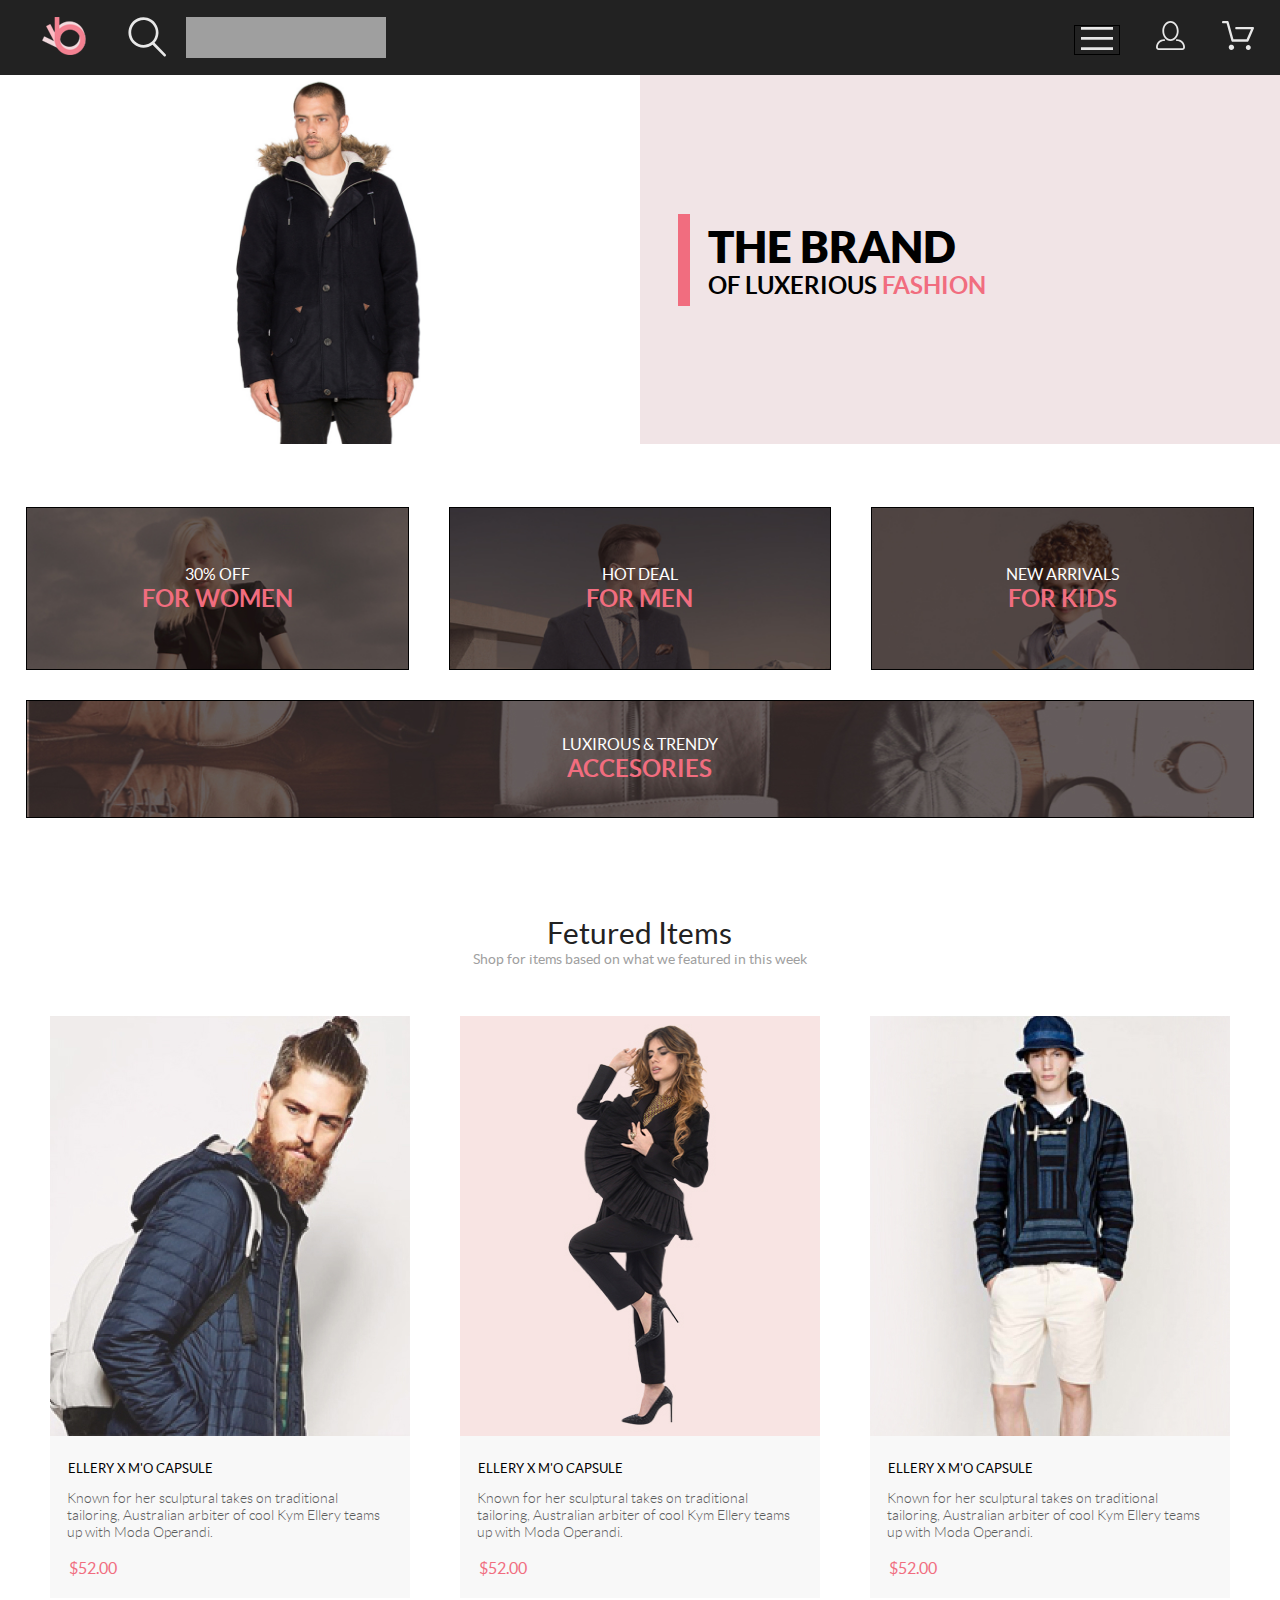
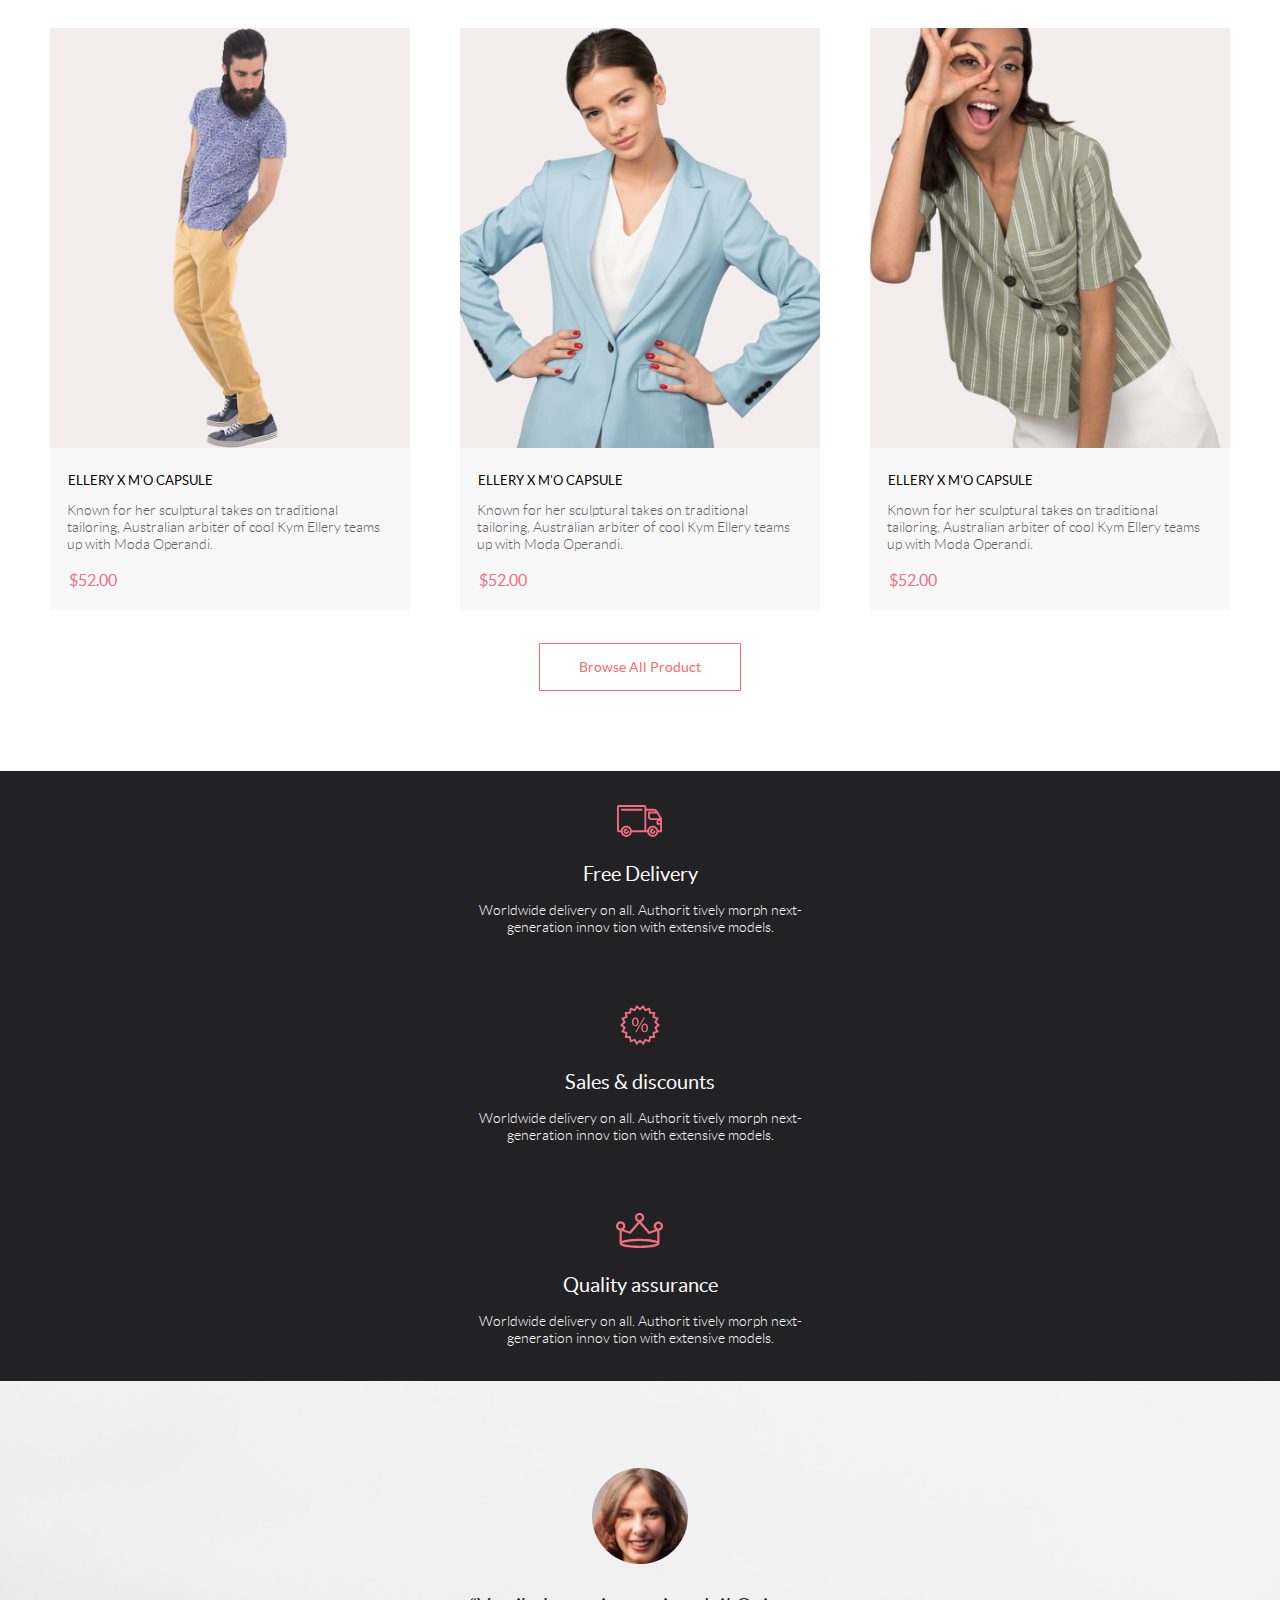
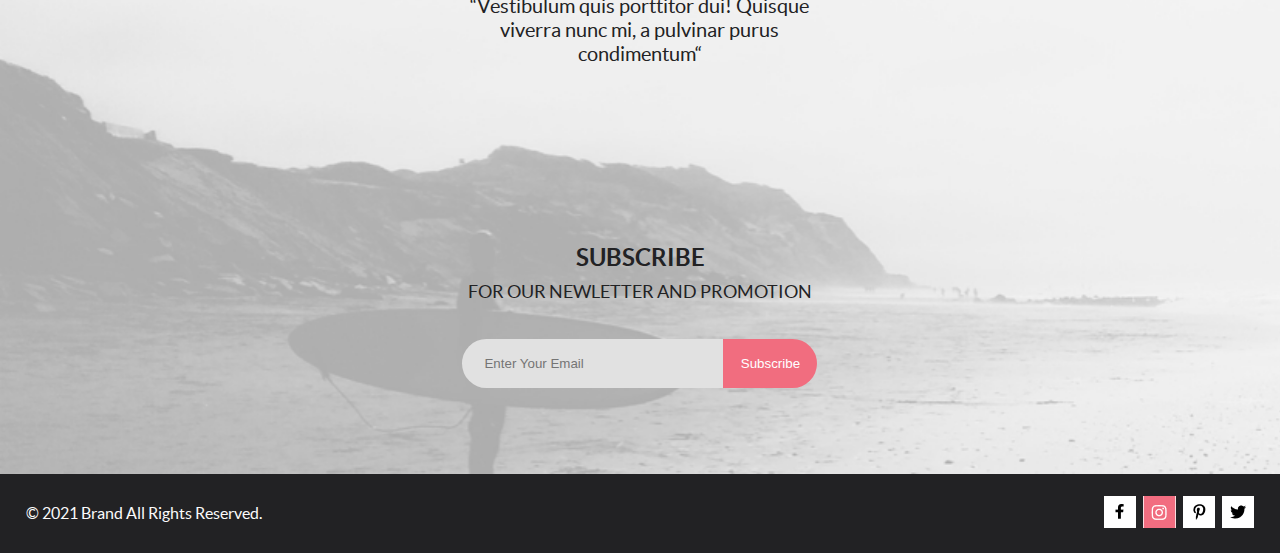
<file: index.html>
<!DOCTYPE html>
<html lang="en">

<head>
    <meta charset="UTF-8">
    <meta http-equiv="X-UA-Compatible" content="IE=edge">
    <meta name="viewport" content="width=device-width, initial-scale=1.0">
    <title>Document</title>
    <link rel="stylesheet" href="./css/style.css">
    <!-- <link rel="preconnect" href="https://fonts.googleapis.com">
    <link rel="preconnect" href="https://fonts.gstatic.com" crossorigin>
    <link href="https://fonts.googleapis.com/css2?family=Lato:ital,wght@0,300;0,400;0,700;0,900;1,400&display=swap" rel="stylesheet"> -->
</head>

<body>
    <header class="header">
        <div class="header__wrp container">
            <div class="header__logo-form-wrp">
                <a class="header__logo" href="#">
                    <img src="./img/logo.svg" alt="logo">
                </a>
                <div class="header__search">
                    <img class="header__search-img" src="./img/loupe.svg" alt="loupe">
                    <form class="header__search-form container" action="#" method="get">
                        <label for="search" class="visually-hidden">search</label>
                        <input class="header__search-input" type="search" id="search">
                    </form>
                </div>
            </div>
            <div class="header__menu">
                <button class="header__menu-btn" type="button">
                    <svg class="header__menu-btn-svg" width="32" height="23" viewBox="0 0 32 23" xmlns="http://www.w3.org/2000/svg">
                        <path d="M0 23V20.31H32V23H0ZM0 12.76V10.07H32V12.76H0ZM0 2.69V0H32V2.69H0Z"/>
                    </svg>
                </button>
                <nav class="header__nav">
                    <h2 class="header__nav-title">menu</h2>
                    <ul class="header__nav-list">
                        <li class="header__nav-item nav-sub-item">
                            <a class="nav-sub-item__link" href="#">man</a>
                            <ul class="nav-sub-item__list">
                                <li class="nav-sub-item__item"><a class="nav-sub-item__list-link" href="#">Accessories</a></li>
                                <li class="nav-sub-item__item"><a class="nav-sub-item__list-link" href="#">Bags</a></li>
                                <li class="nav-sub-item__item"><a class="nav-sub-item__list-link" href="#">Denim</a></li>
                                <li class="nav-sub-item__item"><a class="nav-sub-item__list-link" href="#">T-Shirts</a></li>
                            </ul>
                        </li>
                        <li class="header__nav-item nav-sub-item">
                            <a class="nav-sub-item__link" href="#">woman</a>
                            <ul class="nav-sub-item__list">
                                <li class="nav-sub-item__item"><a class="nav-sub-item__list-link" href="#">Accessories</a></li>
                                <li class="nav-sub-item__item"><a class="nav-sub-item__list-link" href="#">Jackets & Coats</a></li>
                                <li class="nav-sub-item__item"><a class="nav-sub-item__list-link" href="#">Polos</a></li>
                                <li class="nav-sub-item__item"><a class="nav-sub-item__list-link" href="#">T-Shirts</a></li>
                                <li class="nav-sub-item__item"><a class="nav-sub-item__list-link" href="#">Shirts</a></li>
                            </ul>
                        </li>
                        <li class="header__nav-item nav-sub-item">
                            <a class="nav-sub-item__link" href="#">kids</a>
                            <ul class="nav-sub-item__list">
                                <li class="nav-sub-item__item"><a class="nav-sub-item__list-link" href="#">Accessories</a></li>
                                <li class="nav-sub-item__item"><a class="nav-sub-item__list-link" href="#">Jackets & Coats</a></li>
                                <li class="nav-sub-item__item"><a class="nav-sub-item__list-link" href="#">Polos</a></li>
                                <li class="nav-sub-item__item"><a class="nav-sub-item__list-link" href="#">T-Shirts</a></li>
                                <li class="nav-sub-item__item"><a class="nav-sub-item__list-link" href="#">Shirts</a></li>
                                <li class="nav-sub-item__item"><a class="nav-sub-item__list-link" href="#">Bags</a></li>
                            </ul>
                        </li>
                    </ul>
                </nav>
                <a class="header__link" href="#">
                    <svg class="header__link-svg" width="29" height="29" viewBox="0 0 29 29" xmlns="http://www.w3.org/2000/svg">
                        <path d="M14.5 19.937C19 19.937 22.656 15.464 22.656 9.968C22.656 4.472 19 0 14.5 0C13.3631 0.0217413 12.2463 0.303398 11.2351 0.823397C10.2239 1.34339 9.34507 2.08794 8.66602 3C7.12663 4.99573 6.30819 7.45381 6.34399 9.974C6.34399 15.465 10 19.937 14.5 19.937ZM14.5 1.813C18 1.813 20.844 5.472 20.844 9.969C20.844 14.466 17.998 18.125 14.5 18.125C11.002 18.125 8.15603 14.465 8.15503 9.969C8.15403 5.473 11 1.813 14.5 1.813ZM20.844 18.125C20.6036 18.125 20.373 18.2205 20.203 18.3905C20.033 18.5605 19.9375 18.7911 19.9375 19.0315C19.9375 19.2719 20.033 19.5025 20.203 19.6725C20.373 19.8425 20.6036 19.938 20.844 19.938C22.526 19.9399 24.1386 20.6088 25.3279 21.7982C26.5172 22.9875 27.1861 24.6 27.188 26.282C27.1875 26.5221 27.0918 26.7523 26.922 26.9221C26.7522 27.0918 26.5221 27.1875 26.282 27.188H2.71997C2.47985 27.1875 2.24975 27.0918 2.07996 26.9221C1.91016 26.7523 1.81449 26.5221 1.81396 26.282C1.81608 24.6001 2.48517 22.9877 3.67444 21.7985C4.86371 20.6092 6.47608 19.9401 8.15796 19.938C8.39824 19.938 8.62868 19.8425 8.79858 19.6726C8.96849 19.5027 9.06396 19.2723 9.06396 19.032C9.06396 18.7917 8.96849 18.5613 8.79858 18.3914C8.62868 18.2215 8.39824 18.126 8.15796 18.126C5.99541 18.1279 3.92201 18.9875 2.39258 20.5164C0.863144 22.0453 0.00264777 24.1185 0 26.281C0.000794067 27.0019 0.287502 27.693 0.797241 28.2027C1.30698 28.7125 1.99811 28.9992 2.71899 29H26.282C27.0027 28.9989 27.6936 28.7121 28.2031 28.2024C28.7126 27.6927 28.9992 27.0017 29 26.281C28.9974 24.1187 28.1372 22.0457 26.6083 20.5168C25.0793 18.9878 23.0063 18.1276 20.844 18.125Z"/>
                    </svg>
                </a>
                <a class="header__link" href="#">
                    <svg class="header__link-svg" width="33" height="29" viewBox="0 0 33 29" xmlns="http://www.w3.org/2000/svg">
                        <path d="M27.199 29C26.5512 28.9738 25.9396 28.6948 25.4952 28.2227C25.0509 27.7506 24.8094 27.1232 24.8225 26.475C24.8356 25.8269 25.1023 25.2097 25.5653 24.7559C26.0283 24.3022 26.6508 24.048 27.2991 24.048C27.9474 24.048 28.5697 24.3022 29.0327 24.7559C29.4957 25.2097 29.7624 25.8269 29.7755 26.475C29.7886 27.1232 29.5471 27.7506 29.1028 28.2227C28.6585 28.6948 28.0468 28.9738 27.399 29H27.199ZM7.75098 26.32C7.75098 25.79 7.90815 25.2718 8.20264 24.8311C8.49712 24.3904 8.91569 24.0469 9.4054 23.844C9.8951 23.6412 10.434 23.5881 10.9539 23.6915C11.4737 23.7949 11.9512 24.0502 12.326 24.425C12.7009 24.7998 12.9562 25.2773 13.0596 25.7972C13.163 26.317 13.1098 26.8559 12.907 27.3456C12.7041 27.8353 12.3606 28.2539 11.9199 28.5483C11.4792 28.8428 10.9611 29 10.431 29C10.0789 29.0003 9.73017 28.9311 9.40479 28.7966C9.0794 28.662 8.78374 28.4646 8.53467 28.2158C8.28559 27.9669 8.08805 27.6713 7.95325 27.3461C7.81844 27.0208 7.74902 26.6721 7.74902 26.32H7.75098ZM11.551 20.686C11.2916 20.6868 11.039 20.6024 10.8322 20.4457C10.6253 20.2891 10.4756 20.0689 10.406 19.819L5.573 2.36401H2.18005C1.86657 2.36401 1.56591 2.23947 1.34424 2.01781C1.12257 1.79614 0.998047 1.49549 0.998047 1.18201C0.998047 0.868519 1.12257 0.567873 1.34424 0.346205C1.56591 0.124537 1.86657 5.81268e-06 2.18005 5.81268e-06H6.46106C6.72055 -0.00080736 6.97309 0.0837201 7.17981 0.240568C7.38653 0.397416 7.53589 0.617884 7.60498 0.868006L12.438 18.323H25.616L29.999 8.27501H15.399C15.2409 8.27961 15.0834 8.25242 14.9359 8.19507C14.7884 8.13771 14.6539 8.05134 14.5404 7.94108C14.4269 7.83082 14.3366 7.69891 14.275 7.55315C14.2134 7.40739 14.1816 7.25075 14.1816 7.0925C14.1816 6.93426 14.2134 6.77762 14.275 6.63186C14.3366 6.4861 14.4269 6.35419 14.5404 6.24393C14.6539 6.13367 14.7884 6.0473 14.9359 5.98994C15.0834 5.93259 15.2409 5.90541 15.399 5.91001H31.812C32.0077 5.90996 32.2003 5.95866 32.3724 6.05172C32.5446 6.14478 32.6908 6.27926 32.798 6.44301C32.9058 6.60729 32.9714 6.79569 32.9889 6.99145C33.0063 7.18721 32.9752 7.38424 32.8981 7.565L27.493 19.977C27.4007 20.1876 27.249 20.3668 27.0565 20.4927C26.864 20.6186 26.6391 20.6858 26.4091 20.686H11.551Z"/>
                    </svg>
                </a>
            </div>
        </div>
    </header>
    <main>
        <section class="brand">
            <img class="brand__img" src="./img/man.jpg" alt="man" width="800" height="765">
            <div class="brand__title-wrp">
                <h1 class="brand__title">the brand <span class="brand__subtitle">of luxerious <span class="brand__subtitle-pink">fashion</span></span></h1>
            </div>
        </section>
        <section class="sales container">
            <h2 class="visually-hidden">sales</h2>
            <ul class="sales__list">
                <li class="sales__item sales__item-woman">
                    <p class="sales__item-text">30% off</p>
                    <h3 class="sales__item-title">for women</h3>
                </li>
                <li class="sales__item sales__item-men">
                    <p class="sales__item-text">hot deal</p>
                    <h3 class="sales__item-title">for men</h3>
                </li>
                <li class="sales__item sales__item-kids">
                    <p class="sales__item-text">new arrivals</p>
                    <h3 class="sales__item-title">for kids</h3>
                </li>
                <li class="sales__item sales__item-accesories">
                    <p class="sales__item-text">luxirous & trendy</p>
                    <h3 class="sales__item-title">accesories</h3>
                </li>
            </ul>
        </section>
        <section class="products container">
            <h2 class="products__title">Fetured Items</h2>
            <p class="products__subtitle">Shop for items based on what we featured in this week</p>
            <ul class="products__list">
                <li class="products__item">
                    <img class="products__item-img" src="./img/product_1.jpg" alt="product_1">
                    <div class="overlay"></div>
                    <h3 class="products__item-title">ellery x m'o capsule</h3>
                    <p class="products__item-text">Known for her sculptural takes on traditional tailoring, Australian arbiter of cool Kym Ellery
                        teams up with Moda Operandi.</p>
                    <p class="products__item-price">$52.00</p>
                    <button class="products__item-btn" type="button"><img src="./img/basket.svg" alt="basket" width="26" height="24"> Add to Cart</button>
                </li>
                <li class="products__item">
                    <img class="products__item-img" src="./img/product_2.jpg" alt="product_2">
                    <div class="overlay"></div>
                    <h3 class="products__item-title">ellery x m'o capsule</h3>
                    <p class="products__item-text">Known for her sculptural takes on traditional tailoring, Australian arbiter of cool Kym Ellery
                        teams up with Moda Operandi.</p>
                    <p class="products__item-price">$52.00</p>
                    <button class="products__item-btn" type="button"><img src="./img/basket.svg" alt="basket" width="26" height="24">Add to Cart</button>
                </li>
                <li class="products__item">
                    <img class="products__item-img" src="./img/product_3.jpg" alt="product_3">
                    <div class="overlay"></div>
                    <h3 class="products__item-title">ellery x m'o capsule</h3>
                    <p class="products__item-text">Known for her sculptural takes on traditional tailoring, Australian arbiter of cool Kym Ellery
                        teams up with Moda Operandi.</p>
                    <p class="products__item-price">$52.00</p>
                    <button class="products__item-btn" type="button"><img src="./img/basket.svg" alt="basket" width="26" height="24">Add to Cart</button>
                </li>
                <li class="products__item">
                    <img class="products__item-img" src="./img/product_4.jpg" alt="product_4">
                    <div class="overlay"></div>
                    <h3 class="products__item-title">ellery x m'o capsule</h3>
                    <p class="products__item-text">Known for her sculptural takes on traditional tailoring, Australian arbiter of cool Kym Ellery
                        teams up with Moda Operandi.</p>
                    <p class="products__item-price">$52.00</p>
                    <button class="products__item-btn" type="button"><img src="./img/basket.svg" alt="basket" width="26" height="24">Add to Cart</button>
                </li>
                <li class="products__item">
                    <img class="products__item-img" src="./img/product_5.jpg" alt="product_5">
                    <div class="overlay"></div>
                    <h3 class="products__item-title">ellery x m'o capsule</h3>
                    <p class="products__item-text">Known for her sculptural takes on traditional tailoring, Australian arbiter of cool Kym Ellery
                        teams up with Moda Operandi.</p>
                    <p class="products__item-price">$52.00</p>
                    <button class="products__item-btn" type="button"><img src="./img/basket.svg" alt="basket" width="26" height="24">Add to Cart</button>
                </li>
                <li class="products__item">
                    <img class="products__item-img" src="./img/product_6.jpg" alt="product_6">
                    <div class="overlay"></div>
                    <h3 class="products__item-title">ellery x m'o capsule</h3>
                    <p class="products__item-text">Known for her sculptural takes on traditional tailoring, Australian arbiter of cool Kym Ellery
                        teams up with Moda Operandi.</p>
                    <p class="products__item-price">$52.00</p>
                    <button class="products__item-btn" type="button"><img src="./img/basket.svg" alt="basket" width="26" height="24">Add to Cart</button>
                </li>
            </ul>
            <div class="products__btn">
                <a class="products__btn_link" href="#">Browse All Product</a>
            </div>
        </section>
        <section class="advantages">
            <ul class="advantages__list container">
                <li class="advantages__item">
                    <img class="advantages__item-img" src="./img/delivery.svg" alt="delivery">
                    <h3 class="advantages__item-title">Free Delivery</h3>
                    <p class="advantages__item-text">Worldwide delivery on all. Authorit tively morph next-generation innov tion with extensive
                        models.</p>
                </li>
                <li class="advantages__item">
                    <img class="advantages__item-img" src="./img/sale.svg" alt="sale">
                    <h3 class="advantages__item-title">Sales & discounts</h3>
                    <p class="advantages__item-text">Worldwide delivery on all. Authorit tively morph next-generation innov tion with extensive
                        models.</p>
                </li>
                <li class="advantages__item">
                    <img class="advantages__item-img" src="./img/quality.svg" alt="quality">
                    <h3 class="advantages__item-title">Quality assurance</h3>
                    <p class="advantages__item-text">Worldwide delivery on all. Authorit tively morph next-generation innov tion with extensive
                        models.</p>
                </li>
            </ul>
        </section>
    </main>
    <footer class="footer">
            <section class="footer__bck">
                <div class="footer__quoteform container">
                    <div class="footer__quote-wrp">
                        <img class="footer__quote-img container" src="./img/woman.png" alt="woman">
                        <p class="footer__quote-text">“Vestibulum quis porttitor dui! Quisque viverra nunc mi, a pulvinar purus condimentum“</p>
                    </div>
                    <div class="footer__form-wrp">
                        <h3 class="footer__form-title"> <span class="footer__form-subtitle"> subscribe </span>for our newletter and promotion</h3>
                        <form class="footer__form-form container" action="#">
                            <label for="email" class="visually-hidden">email</label>
                            <input class="footer__form-input" type="email" id="email" placeholder="Enter Your Email">
                            <button class="footer__form-btn" type="submit">Subscribe</button>
                        </form>
                    </div>
                </div>
            </section>
            <section class="footer__bckcolor">
                <div class="footer__developer container">
                    <p class="footer__developer-text">© 2021 Brand All Rights Reserved.</p>
                    <ul class="footer__developer-list">
                        <li class="footer__developer-item">
                            <a class="footer__developer-link" href="#">
                                <img class="footer__developer-img" src="./img/facebook.jpg" alt="instagram">
                            </a>
                        </li>
                        <li class="footer__developer-item">
                            <a class="footer__developer-link" href="#">
                                <img class="footer__developer-img" src="./img/instagram.jpg" alt="instagram">
                            </a>
                        </li>
                        <li class="footer__developer-item">
                            <a class="footer__developer-link" href="#">
                                <img class="footer__developer-img" src="./img/pinterest.jpg" alt="pinterest">
                            </a>
                        </li>
                        <li class="footer__developer-item">
                            <a class="footer__developer-link" href="#">
                                <img class="footer__developer-img" src="./img/twitter.jpg" alt="twitter">
                            </a>
                        </li>
                    </ul>
                </div>
            </section>
    </footer>
</body>

</html>
</file>
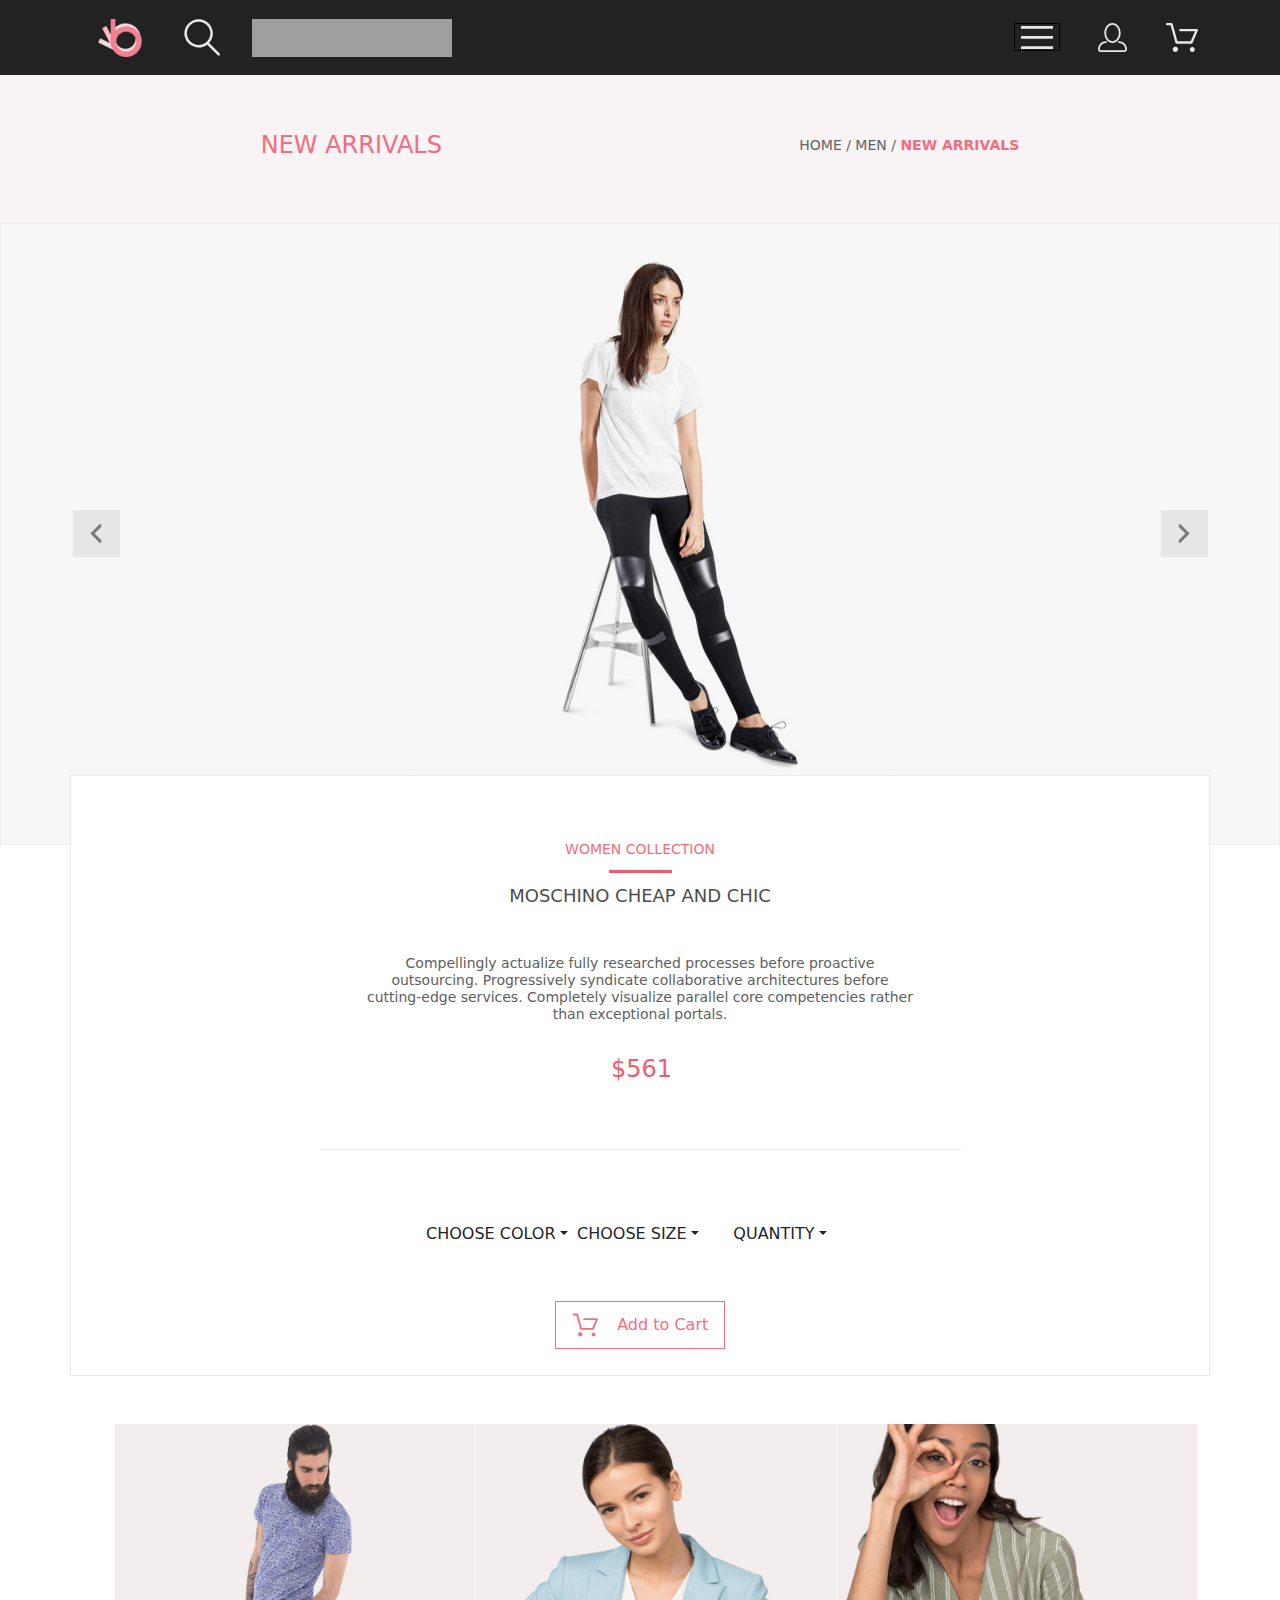
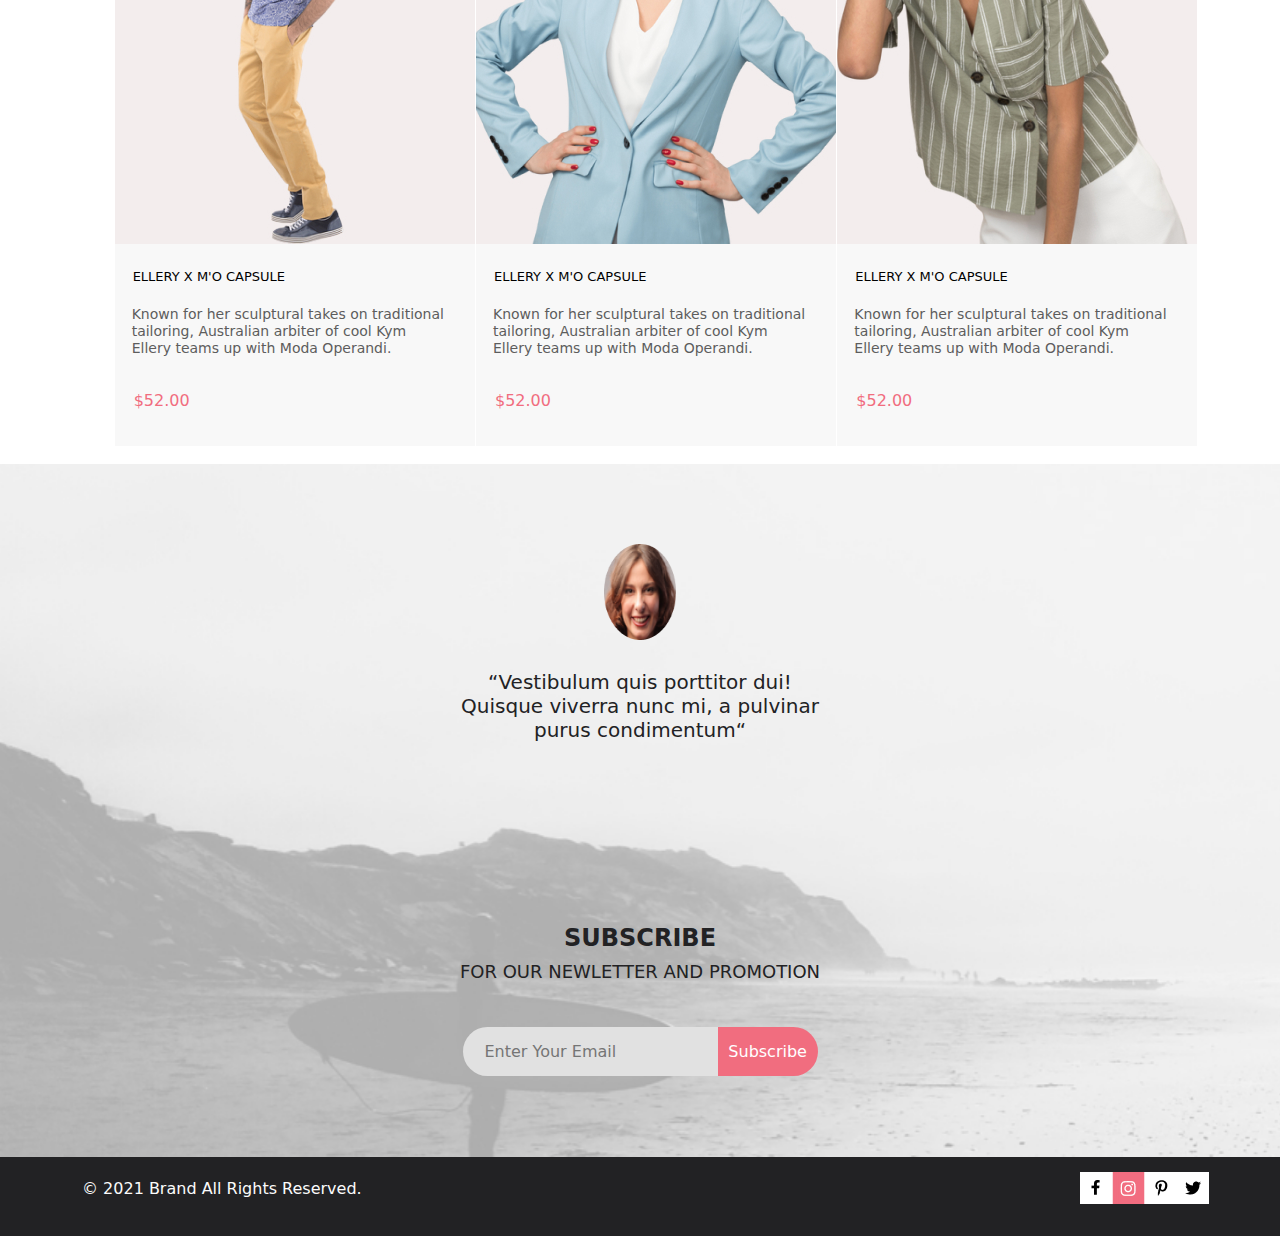
<file: product.html>
<!DOCTYPE html>
<html lang="en">
<head>
    <meta charset="UTF-8">
    <meta http-equiv="X-UA-Compatible" content="IE=edge">
    <meta name="viewport" content="width=device-width, initial-scale=1.0">
    <title>Document</title>
    <link rel="stylesheet" href="./css/style.css">
    <link rel="stylesheet" href="./css/bootstrap/bootstrap.css">
</head>
<body>
    <header class="header">
        <div class="header__wrp container">
            <div class="header__logo-form-wrp">
                <a class="header__logo" href="#">
                    <img src="./img/logo.svg" alt="logo">
                </a>
                <div class="header__search">
                    <img class="header__search-img" src="./img/loupe.svg" alt="loupe">
                    <form class="header__search-form container" action="#" method="get">
                        <label for="search" class="visually-hidden">search</label>
                        <input class="header__search-input" type="search" id="search">
                    </form>
                </div>
            </div>
            <div class="header__menu">
                <button class="header__menu-btn" type="button">
                    <svg class="header__menu-btn-svg" width="32" height="23" viewBox="0 0 32 23" xmlns="http://www.w3.org/2000/svg">
                        <path d="M0 23V20.31H32V23H0ZM0 12.76V10.07H32V12.76H0ZM0 2.69V0H32V2.69H0Z"/>
                    </svg>
                </button>
                <nav class="header__nav">
                    <h2 class="header__nav-title">menu</h2>
                    <ul class="header__nav-list">
                        <li class="header__nav-item nav-sub-item">
                            <a class="nav-sub-item__link" href="#">man</a>
                            <ul class="nav-sub-item__list">
                                <li class="nav-sub-item__item"><a class="nav-sub-item__list-link" href="#">Accessories</a></li>
                                <li class="nav-sub-item__item"><a class="nav-sub-item__list-link" href="#">Bags</a></li>
                                <li class="nav-sub-item__item"><a class="nav-sub-item__list-link" href="#">Denim</a></li>
                                <li class="nav-sub-item__item"><a class="nav-sub-item__list-link" href="#">T-Shirts</a></li>
                            </ul>
                        </li>
                        <li class="header__nav-item nav-sub-item">
                            <a class="nav-sub-item__link" href="#">woman</a>
                            <ul class="nav-sub-item__list">
                                <li class="nav-sub-item__item"><a class="nav-sub-item__list-link" href="#">Accessories</a></li>
                                <li class="nav-sub-item__item"><a class="nav-sub-item__list-link" href="#">Jackets & Coats</a></li>
                                <li class="nav-sub-item__item"><a class="nav-sub-item__list-link" href="#">Polos</a></li>
                                <li class="nav-sub-item__item"><a class="nav-sub-item__list-link" href="#">T-Shirts</a></li>
                                <li class="nav-sub-item__item"><a class="nav-sub-item__list-link" href="#">Shirts</a></li>
                            </ul>
                        </li>
                        <li class="header__nav-item nav-sub-item">
                            <a class="nav-sub-item__link" href="#">kids</a>
                            <ul class="nav-sub-item__list">
                                <li class="nav-sub-item__item"><a class="nav-sub-item__list-link" href="#">Accessories</a></li>
                                <li class="nav-sub-item__item"><a class="nav-sub-item__list-link" href="#">Jackets & Coats</a></li>
                                <li class="nav-sub-item__item"><a class="nav-sub-item__list-link" href="#">Polos</a></li>
                                <li class="nav-sub-item__item"><a class="nav-sub-item__list-link" href="#">T-Shirts</a></li>
                                <li class="nav-sub-item__item"><a class="nav-sub-item__list-link" href="#">Shirts</a></li>
                                <li class="nav-sub-item__item"><a class="nav-sub-item__list-link" href="#">Bags</a></li>
                            </ul>
                        </li>
                    </ul>
                </nav>
                <a class="header__link" href="#">
                    <svg class="header__link-svg" width="29" height="29" viewBox="0 0 29 29" xmlns="http://www.w3.org/2000/svg">
                        <path d="M14.5 19.937C19 19.937 22.656 15.464 22.656 9.968C22.656 4.472 19 0 14.5 0C13.3631 0.0217413 12.2463 0.303398 11.2351 0.823397C10.2239 1.34339 9.34507 2.08794 8.66602 3C7.12663 4.99573 6.30819 7.45381 6.34399 9.974C6.34399 15.465 10 19.937 14.5 19.937ZM14.5 1.813C18 1.813 20.844 5.472 20.844 9.969C20.844 14.466 17.998 18.125 14.5 18.125C11.002 18.125 8.15603 14.465 8.15503 9.969C8.15403 5.473 11 1.813 14.5 1.813ZM20.844 18.125C20.6036 18.125 20.373 18.2205 20.203 18.3905C20.033 18.5605 19.9375 18.7911 19.9375 19.0315C19.9375 19.2719 20.033 19.5025 20.203 19.6725C20.373 19.8425 20.6036 19.938 20.844 19.938C22.526 19.9399 24.1386 20.6088 25.3279 21.7982C26.5172 22.9875 27.1861 24.6 27.188 26.282C27.1875 26.5221 27.0918 26.7523 26.922 26.9221C26.7522 27.0918 26.5221 27.1875 26.282 27.188H2.71997C2.47985 27.1875 2.24975 27.0918 2.07996 26.9221C1.91016 26.7523 1.81449 26.5221 1.81396 26.282C1.81608 24.6001 2.48517 22.9877 3.67444 21.7985C4.86371 20.6092 6.47608 19.9401 8.15796 19.938C8.39824 19.938 8.62868 19.8425 8.79858 19.6726C8.96849 19.5027 9.06396 19.2723 9.06396 19.032C9.06396 18.7917 8.96849 18.5613 8.79858 18.3914C8.62868 18.2215 8.39824 18.126 8.15796 18.126C5.99541 18.1279 3.92201 18.9875 2.39258 20.5164C0.863144 22.0453 0.00264777 24.1185 0 26.281C0.000794067 27.0019 0.287502 27.693 0.797241 28.2027C1.30698 28.7125 1.99811 28.9992 2.71899 29H26.282C27.0027 28.9989 27.6936 28.7121 28.2031 28.2024C28.7126 27.6927 28.9992 27.0017 29 26.281C28.9974 24.1187 28.1372 22.0457 26.6083 20.5168C25.0793 18.9878 23.0063 18.1276 20.844 18.125Z"/>
                    </svg>
                </a>
                <a class="header__link" href="#">
                    <svg class="header__link-svg" width="33" height="29" viewBox="0 0 33 29" xmlns="http://www.w3.org/2000/svg">
                        <path d="M27.199 29C26.5512 28.9738 25.9396 28.6948 25.4952 28.2227C25.0509 27.7506 24.8094 27.1232 24.8225 26.475C24.8356 25.8269 25.1023 25.2097 25.5653 24.7559C26.0283 24.3022 26.6508 24.048 27.2991 24.048C27.9474 24.048 28.5697 24.3022 29.0327 24.7559C29.4957 25.2097 29.7624 25.8269 29.7755 26.475C29.7886 27.1232 29.5471 27.7506 29.1028 28.2227C28.6585 28.6948 28.0468 28.9738 27.399 29H27.199ZM7.75098 26.32C7.75098 25.79 7.90815 25.2718 8.20264 24.8311C8.49712 24.3904 8.91569 24.0469 9.4054 23.844C9.8951 23.6412 10.434 23.5881 10.9539 23.6915C11.4737 23.7949 11.9512 24.0502 12.326 24.425C12.7009 24.7998 12.9562 25.2773 13.0596 25.7972C13.163 26.317 13.1098 26.8559 12.907 27.3456C12.7041 27.8353 12.3606 28.2539 11.9199 28.5483C11.4792 28.8428 10.9611 29 10.431 29C10.0789 29.0003 9.73017 28.9311 9.40479 28.7966C9.0794 28.662 8.78374 28.4646 8.53467 28.2158C8.28559 27.9669 8.08805 27.6713 7.95325 27.3461C7.81844 27.0208 7.74902 26.6721 7.74902 26.32H7.75098ZM11.551 20.686C11.2916 20.6868 11.039 20.6024 10.8322 20.4457C10.6253 20.2891 10.4756 20.0689 10.406 19.819L5.573 2.36401H2.18005C1.86657 2.36401 1.56591 2.23947 1.34424 2.01781C1.12257 1.79614 0.998047 1.49549 0.998047 1.18201C0.998047 0.868519 1.12257 0.567873 1.34424 0.346205C1.56591 0.124537 1.86657 5.81268e-06 2.18005 5.81268e-06H6.46106C6.72055 -0.00080736 6.97309 0.0837201 7.17981 0.240568C7.38653 0.397416 7.53589 0.617884 7.60498 0.868006L12.438 18.323H25.616L29.999 8.27501H15.399C15.2409 8.27961 15.0834 8.25242 14.9359 8.19507C14.7884 8.13771 14.6539 8.05134 14.5404 7.94108C14.4269 7.83082 14.3366 7.69891 14.275 7.55315C14.2134 7.40739 14.1816 7.25075 14.1816 7.0925C14.1816 6.93426 14.2134 6.77762 14.275 6.63186C14.3366 6.4861 14.4269 6.35419 14.5404 6.24393C14.6539 6.13367 14.7884 6.0473 14.9359 5.98994C15.0834 5.93259 15.2409 5.90541 15.399 5.91001H31.812C32.0077 5.90996 32.2003 5.95866 32.3724 6.05172C32.5446 6.14478 32.6908 6.27926 32.798 6.44301C32.9058 6.60729 32.9714 6.79569 32.9889 6.99145C33.0063 7.18721 32.9752 7.38424 32.8981 7.565L27.493 19.977C27.4007 20.1876 27.249 20.3668 27.0565 20.4927C26.864 20.6186 26.6391 20.6858 26.4091 20.686H11.551Z"/>
                    </svg>
                </a>
            </div>
        </div>
    </header>
    <main>
        <section class="product-bck">
            <div class="product-bck-wrp container">
                <h1 class="product-bck__title">new arrivals</h1>
                <h2 class="product-bck__navtitle">home / men / <span class="product-bck__subnavtitle">new arrivals </span> </h2>
            </div>
        </section>
        <div id="carouselExampleControls" class="carousel slide" data-bs-ride="carousel">
            <div class="carousel-inner">
              <div class="carousel-item active">
                <img src="./img/woman-carousel.jpg" class="d-block w-100" alt="woman-carousel">
              </div>
              <div class="carousel-item">
                <img src="./img/woman-carousel.jpg" class="d-block w-100" alt="woman-carousel-2">
              </div>
              <div class="carousel-item">
                <img src="./img/woman-carousel.jpg" class="d-block w-100" alt="woman-carousel-3">
              </div>
            </div>
            <button class="carousel-control-prev" type="button" data-bs-target="#carouselExampleControls"  data-bs-slide="prev">
                <div class="carousel-svg-wrp">
                    <svg class="carousel-svg-left" width="12" height="21" viewBox="0 0 13 23" xmlns="http://www.w3.org/2000/svg">
                    <path d="M12.6998 3.7499L4.9498 11.4999L12.6998 19.2499L11.1498 22.3499L0.299805 11.4999L11.1498 0.649902L12.6998 3.7499Z"/>
                    </svg>
                </div>
                    <!-- <span class="carousel-control-prev-icon" aria-hidden="true"></span> -->
              <span class="visually-hidden">Предыдущий</span>
            </button>
            <button class="carousel-control-next" type="button" data-bs-target="#carouselExampleControls"  data-bs-slide="next">
                <div class="carousel-svg-wrp">
                    <svg class="carousel-svg-right" width="12" height="21" viewBox="0 0 13 23" xmlns="http://www.w3.org/2000/svg">
                    <path d="M0.299805 19.2499L8.0498 11.4999L0.299805 3.7499L1.8498 0.649902L12.6998 11.4999L1.8498 22.3499L0.299805 19.2499Z"/>
                    </svg>
                </div>
                    <!-- <span class="carousel-control-next-icon" aria-hidden="true"></span> -->
              <span class="visually-hidden">Следующий</span>
            </button>
        </div>
        <section class="description-collection container">
              <h2 class="description-collection__title">women collection</h2>
              <hr class="description-collection_hr-pink">
              <h2 class="description-collection__subtitle">moschino cheap and chic</h2>
              <p class="description-collection__text">Compellingly actualize fully researched processes before proactive outsourcing. Progressively syndicate collaborative architectures before cutting-edge services. Completely visualize parallel core competencies rather than exceptional portals. </p>
            <p class="description-collection__price">$561</p>
            <hr class="description-collection_hr-grey">
            <!-- Пример отдельной кнопки danger -->
            <div class="btn-group">
                <button type="button" class="btn dropdown-toggle decription-dropdown" data-bs-toggle="dropdown" aria-expanded="false">choose color</button>
                <ul class="dropdown-menu">
                    <li><a class="dropdown-item" href="#">Black</a></li>
                    <li><a class="dropdown-item" href="#">White</a></li>
                    <li><a class="dropdown-item" href="#">Grey</a></li>
                </ul>
                <button type="button" class="btn dropdown-toggle decription-dropdown" data-bs-toggle="dropdown" aria-expanded="false">choose size</button>
                <ul class="dropdown-menu">
                    <li><a class="dropdown-item" href="#">S</a></li>
                    <li><a class="dropdown-item" href="#">M</a></li>
                    <li><a class="dropdown-item" href="#">L</a></li>
                </ul>
                <button type="button" class="btn dropdown-toggle decription-dropdown" data-bs-toggle="dropdown" aria-expanded="false">quantity</button>
                <ul class="dropdown-menu">
                    <li><a class="dropdown-item" href="#">1</a></li>
                    <li><a class="dropdown-item" href="#">2</a></li>
                    <li><a class="dropdown-item" href="#">3</a></li>
                </ul>
            </div>
            <button class="description-collection-btn" type="button"><svg class="description-collection-svg" width="26" height="24" viewBox="0 0 33 29" xmlns="http://www.w3.org/2000/svg">
                <path d="M27.199 29C26.5512 28.9738 25.9396 28.6948 25.4952 28.2227C25.0509 27.7506 24.8094 27.1232 24.8225 26.475C24.8356 25.8269 25.1023 25.2097 25.5653 24.7559C26.0283 24.3022 26.6508 24.048 27.2991 24.048C27.9474 24.048 28.5697 24.3022 29.0327 24.7559C29.4957 25.2097 29.7624 25.8269 29.7755 26.475C29.7886 27.1232 29.5471 27.7506 29.1028 28.2227C28.6585 28.6948 28.0468 28.9738 27.399 29H27.199ZM7.75098 26.32C7.75098 25.79 7.90815 25.2718 8.20264 24.8311C8.49712 24.3904 8.91569 24.0469 9.4054 23.844C9.8951 23.6412 10.434 23.5881 10.9539 23.6915C11.4737 23.7949 11.9512 24.0502 12.326 24.425C12.7009 24.7998 12.9562 25.2773 13.0596 25.7972C13.163 26.317 13.1098 26.8559 12.907 27.3456C12.7041 27.8353 12.3606 28.2539 11.9199 28.5483C11.4792 28.8428 10.9611 29 10.431 29C10.0789 29.0003 9.73017 28.9311 9.40479 28.7966C9.0794 28.662 8.78374 28.4646 8.53467 28.2158C8.28559 27.9669 8.08805 27.6713 7.95325 27.3461C7.81844 27.0208 7.74902 26.6721 7.74902 26.32H7.75098ZM11.551 20.686C11.2916 20.6868 11.039 20.6024 10.8322 20.4457C10.6253 20.2891 10.4756 20.0689 10.406 19.819L5.573 2.36401H2.18005C1.86657 2.36401 1.56591 2.23947 1.34424 2.01781C1.12257 1.79614 0.998047 1.49549 0.998047 1.18201C0.998047 0.868519 1.12257 0.567873 1.34424 0.346205C1.56591 0.124537 1.86657 5.81268e-06 2.18005 5.81268e-06H6.46106C6.72055 -0.00080736 6.97309 0.0837201 7.17981 0.240568C7.38653 0.397416 7.53589 0.617884 7.60498 0.868006L12.438 18.323H25.616L29.999 8.27501H15.399C15.2409 8.27961 15.0834 8.25242 14.9359 8.19507C14.7884 8.13771 14.6539 8.05134 14.5404 7.94108C14.4269 7.83082 14.3366 7.69891 14.275 7.55315C14.2134 7.40739 14.1816 7.25075 14.1816 7.0925C14.1816 6.93426 14.2134 6.77762 14.275 6.63186C14.3366 6.4861 14.4269 6.35419 14.5404 6.24393C14.6539 6.13367 14.7884 6.0473 14.9359 5.98994C15.0834 5.93259 15.2409 5.90541 15.399 5.91001H31.812C32.0077 5.90996 32.2003 5.95866 32.3724 6.05172C32.5446 6.14478 32.6908 6.27926 32.798 6.44301C32.9058 6.60729 32.9714 6.79569 32.9889 6.99145C33.0063 7.18721 32.9752 7.38424 32.8981 7.565L27.493 19.977C27.4007 20.1876 27.249 20.3668 27.0565 20.4927C26.864 20.6186 26.6391 20.6858 26.4091 20.686H11.551Z"/></svg>Add to Cart</button>
        </section>
        <section class="products container">
            <ul class="products__list">
                <li class="products__item">
                    <img class="products__item-img" src="./img/product_4.jpg" alt="product_4">
                    <div class="overlay"></div>
                    <h3 class="products__item-title">ellery x m'o capsule</h3>
                    <p class="products__item-text">Known for her sculptural takes on traditional tailoring, Australian arbiter of cool Kym Ellery
                        teams up with Moda Operandi.</p>
                    <p class="products__item-price">$52.00</p>
                    <button class="products__item-btn" type="button"><img src="./img/basket.svg" alt="basket" width="26" height="24">Add to Cart</button>
                </li>
                <li class="products__item">
                    <img class="products__item-img" src="./img/product_5.jpg" alt="product_5">
                    <div class="overlay"></div>
                    <h3 class="products__item-title">ellery x m'o capsule</h3>
                    <p class="products__item-text">Known for her sculptural takes on traditional tailoring, Australian arbiter of cool Kym Ellery
                        teams up with Moda Operandi.</p>
                    <p class="products__item-price">$52.00</p>
                    <button class="products__item-btn" type="button"><img src="./img/basket.svg" alt="basket" width="26" height="24">Add to Cart</button>
                </li>
                <li class="products__item">
                    <img class="products__item-img" src="./img/product_6.jpg" alt="product_6">
                    <div class="overlay"></div>
                    <h3 class="products__item-title">ellery x m'o capsule</h3>
                    <p class="products__item-text">Known for her sculptural takes on traditional tailoring, Australian arbiter of cool Kym Ellery
                        teams up with Moda Operandi.</p>
                    <p class="products__item-price">$52.00</p>
                    <button class="products__item-btn" type="button"><img src="./img/basket.svg" alt="basket" width="26" height="24">Add to Cart</button>
                </li>
            </ul>
        </section>
    </main>
    <footer class="footer">
        <section class="footer__bck">
            <div class="footer__quoteform container">
                <div class="footer__quote-wrp">
                    <img class="footer__quote-img container" src="./img/woman.png" alt="woman">
                    <p class="footer__quote-text">“Vestibulum quis porttitor dui! Quisque viverra nunc mi, a pulvinar purus condimentum“</p>
                </div>
                <div class="footer__form-wrp">
                    <h3 class="footer__form-title"> <span class="footer__form-subtitle"> subscribe </span>for our newletter and promotion</h3>
                    <form class="footer__form-form container" action="#">
                        <label for="email" class="visually-hidden">email</label>
                        <input class="footer__form-input" type="email" id="email" placeholder="Enter Your Email">
                        <button class="footer__form-btn" type="submit">Subscribe</button>
                    </form>
                </div>
            </div>
        </section>
        <section class="footer__bckcolor">
            <div class="footer__developer container">
                <p class="footer__developer-text">© 2021 Brand All Rights Reserved.</p>
                <ul class="footer__developer-list">
                    <li class="footer__developer-item">
                        <a class="footer__developer-link" href="#">
                            <img class="footer__developer-img" src="./img/facebook.jpg" alt="instagram">
                        </a>
                    </li>
                    <li class="footer__developer-item">
                        <a class="footer__developer-link" href="#">
                            <img class="footer__developer-img" src="./img/instagram.jpg" alt="instagram">
                        </a>
                    </li>
                    <li class="footer__developer-item">
                        <a class="footer__developer-link" href="#">
                            <img class="footer__developer-img" src="./img/pinterest.jpg" alt="pinterest">
                        </a>
                    </li>
                    <li class="footer__developer-item">
                        <a class="footer__developer-link" href="#">
                            <img class="footer__developer-img" src="./img/twitter.jpg" alt="twitter">
                        </a>
                    </li>
                </ul>
            </div>
        </section>
</footer>
    <script src="./js/bootstrap.bundle.js"></script>
</body>
</html>
</file>
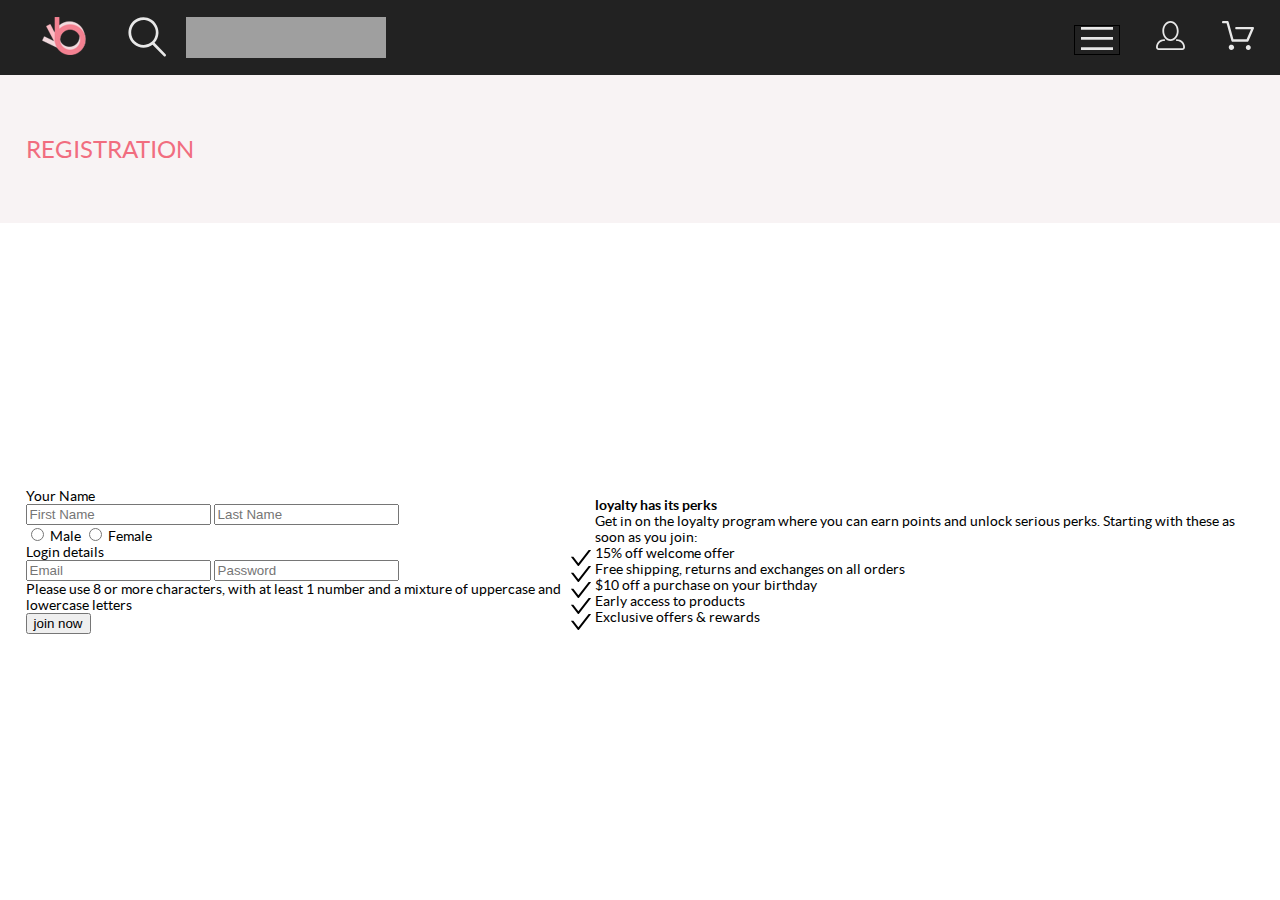
<file: registration.html>
<!DOCTYPE html>
<html lang="en">
<head>
    <meta charset="UTF-8">
    <meta http-equiv="X-UA-Compatible" content="IE=edge">
    <meta name="viewport" content="width=device-width, initial-scale=1.0">
    <title>Document</title>
    <link rel="stylesheet" href="./css/style.css">
    <!-- <link rel="preconnect" href="https://fonts.googleapis.com">
    <link rel="preconnect" href="https://fonts.gstatic.com" crossorigin>
    <link href="https://fonts.googleapis.com/css2?family=Lato:ital,wght@0,300;0,400;0,700;0,900;1,400&display=swap" rel="stylesheet"> -->
</head>
<body>
    <header class="header">
        <div class="header__wrp container">
            <div class="header__logo-form-wrp">
                <a class="header__logo" href="#">
                    <img src="./img/logo.svg" alt="logo">
                </a>
                <div class="header__search">
                    <img class="header__search-img" src="./img/loupe.svg" alt="loupe">
                    <form class="header__search-form container" action="#" method="get">
                        <label for="search" class="visually-hidden">search</label>
                        <input class="header__search-input" type="search" id="search">
                    </form>
                </div>
            </div>
            <div class="header__menu">
                <button class="header__menu-btn" type="button">
                    <svg class="header__menu-btn-svg" width="32" height="23" viewBox="0 0 32 23" xmlns="http://www.w3.org/2000/svg">
                        <path d="M0 23V20.31H32V23H0ZM0 12.76V10.07H32V12.76H0ZM0 2.69V0H32V2.69H0Z"/>
                    </svg>
                </button>
                <nav class="header__nav">
                    <h2 class="header__nav-title">menu</h2>
                    <ul class="header__nav-list">
                        <li class="header__nav-item nav-sub-item">
                            <a class="nav-sub-item__link" href="#">man</a>
                            <ul class="nav-sub-item__list">
                                <li class="nav-sub-item__item"><a class="nav-sub-item__list-link" href="#">Accessories</a></li>
                                <li class="nav-sub-item__item"><a class="nav-sub-item__list-link" href="#">Bags</a></li>
                                <li class="nav-sub-item__item"><a class="nav-sub-item__list-link" href="#">Denim</a></li>
                                <li class="nav-sub-item__item"><a class="nav-sub-item__list-link" href="#">T-Shirts</a></li>
                            </ul>
                        </li>
                        <li class="header__nav-item nav-sub-item">
                            <a class="nav-sub-item__link" href="#">woman</a>
                            <ul class="nav-sub-item__list">
                                <li class="nav-sub-item__item"><a class="nav-sub-item__list-link" href="#">Accessories</a></li>
                                <li class="nav-sub-item__item"><a class="nav-sub-item__list-link" href="#">Jackets & Coats</a></li>
                                <li class="nav-sub-item__item"><a class="nav-sub-item__list-link" href="#">Polos</a></li>
                                <li class="nav-sub-item__item"><a class="nav-sub-item__list-link" href="#">T-Shirts</a></li>
                                <li class="nav-sub-item__item"><a class="nav-sub-item__list-link" href="#">Shirts</a></li>
                            </ul>
                        </li>
                        <li class="header__nav-item nav-sub-item">
                            <a class="nav-sub-item__link" href="#">kids</a>
                            <ul class="nav-sub-item__list">
                                <li class="nav-sub-item__item"><a class="nav-sub-item__list-link" href="#">Accessories</a></li>
                                <li class="nav-sub-item__item"><a class="nav-sub-item__list-link" href="#">Jackets & Coats</a></li>
                                <li class="nav-sub-item__item"><a class="nav-sub-item__list-link" href="#">Polos</a></li>
                                <li class="nav-sub-item__item"><a class="nav-sub-item__list-link" href="#">T-Shirts</a></li>
                                <li class="nav-sub-item__item"><a class="nav-sub-item__list-link" href="#">Shirts</a></li>
                                <li class="nav-sub-item__item"><a class="nav-sub-item__list-link" href="#">Bags</a></li>
                            </ul>
                        </li>
                    </ul>
                </nav>
                <a class="header__link" href="#">
                    <svg class="header__link-svg" width="29" height="29" viewBox="0 0 29 29" xmlns="http://www.w3.org/2000/svg">
                        <path d="M14.5 19.937C19 19.937 22.656 15.464 22.656 9.968C22.656 4.472 19 0 14.5 0C13.3631 0.0217413 12.2463 0.303398 11.2351 0.823397C10.2239 1.34339 9.34507 2.08794 8.66602 3C7.12663 4.99573 6.30819 7.45381 6.34399 9.974C6.34399 15.465 10 19.937 14.5 19.937ZM14.5 1.813C18 1.813 20.844 5.472 20.844 9.969C20.844 14.466 17.998 18.125 14.5 18.125C11.002 18.125 8.15603 14.465 8.15503 9.969C8.15403 5.473 11 1.813 14.5 1.813ZM20.844 18.125C20.6036 18.125 20.373 18.2205 20.203 18.3905C20.033 18.5605 19.9375 18.7911 19.9375 19.0315C19.9375 19.2719 20.033 19.5025 20.203 19.6725C20.373 19.8425 20.6036 19.938 20.844 19.938C22.526 19.9399 24.1386 20.6088 25.3279 21.7982C26.5172 22.9875 27.1861 24.6 27.188 26.282C27.1875 26.5221 27.0918 26.7523 26.922 26.9221C26.7522 27.0918 26.5221 27.1875 26.282 27.188H2.71997C2.47985 27.1875 2.24975 27.0918 2.07996 26.9221C1.91016 26.7523 1.81449 26.5221 1.81396 26.282C1.81608 24.6001 2.48517 22.9877 3.67444 21.7985C4.86371 20.6092 6.47608 19.9401 8.15796 19.938C8.39824 19.938 8.62868 19.8425 8.79858 19.6726C8.96849 19.5027 9.06396 19.2723 9.06396 19.032C9.06396 18.7917 8.96849 18.5613 8.79858 18.3914C8.62868 18.2215 8.39824 18.126 8.15796 18.126C5.99541 18.1279 3.92201 18.9875 2.39258 20.5164C0.863144 22.0453 0.00264777 24.1185 0 26.281C0.000794067 27.0019 0.287502 27.693 0.797241 28.2027C1.30698 28.7125 1.99811 28.9992 2.71899 29H26.282C27.0027 28.9989 27.6936 28.7121 28.2031 28.2024C28.7126 27.6927 28.9992 27.0017 29 26.281C28.9974 24.1187 28.1372 22.0457 26.6083 20.5168C25.0793 18.9878 23.0063 18.1276 20.844 18.125Z"/>
                    </svg>
                </a>
                <a class="header__link" href="#">
                    <svg class="header__link-svg" width="33" height="29" viewBox="0 0 33 29" xmlns="http://www.w3.org/2000/svg">
                        <path d="M27.199 29C26.5512 28.9738 25.9396 28.6948 25.4952 28.2227C25.0509 27.7506 24.8094 27.1232 24.8225 26.475C24.8356 25.8269 25.1023 25.2097 25.5653 24.7559C26.0283 24.3022 26.6508 24.048 27.2991 24.048C27.9474 24.048 28.5697 24.3022 29.0327 24.7559C29.4957 25.2097 29.7624 25.8269 29.7755 26.475C29.7886 27.1232 29.5471 27.7506 29.1028 28.2227C28.6585 28.6948 28.0468 28.9738 27.399 29H27.199ZM7.75098 26.32C7.75098 25.79 7.90815 25.2718 8.20264 24.8311C8.49712 24.3904 8.91569 24.0469 9.4054 23.844C9.8951 23.6412 10.434 23.5881 10.9539 23.6915C11.4737 23.7949 11.9512 24.0502 12.326 24.425C12.7009 24.7998 12.9562 25.2773 13.0596 25.7972C13.163 26.317 13.1098 26.8559 12.907 27.3456C12.7041 27.8353 12.3606 28.2539 11.9199 28.5483C11.4792 28.8428 10.9611 29 10.431 29C10.0789 29.0003 9.73017 28.9311 9.40479 28.7966C9.0794 28.662 8.78374 28.4646 8.53467 28.2158C8.28559 27.9669 8.08805 27.6713 7.95325 27.3461C7.81844 27.0208 7.74902 26.6721 7.74902 26.32H7.75098ZM11.551 20.686C11.2916 20.6868 11.039 20.6024 10.8322 20.4457C10.6253 20.2891 10.4756 20.0689 10.406 19.819L5.573 2.36401H2.18005C1.86657 2.36401 1.56591 2.23947 1.34424 2.01781C1.12257 1.79614 0.998047 1.49549 0.998047 1.18201C0.998047 0.868519 1.12257 0.567873 1.34424 0.346205C1.56591 0.124537 1.86657 5.81268e-06 2.18005 5.81268e-06H6.46106C6.72055 -0.00080736 6.97309 0.0837201 7.17981 0.240568C7.38653 0.397416 7.53589 0.617884 7.60498 0.868006L12.438 18.323H25.616L29.999 8.27501H15.399C15.2409 8.27961 15.0834 8.25242 14.9359 8.19507C14.7884 8.13771 14.6539 8.05134 14.5404 7.94108C14.4269 7.83082 14.3366 7.69891 14.275 7.55315C14.2134 7.40739 14.1816 7.25075 14.1816 7.0925C14.1816 6.93426 14.2134 6.77762 14.275 6.63186C14.3366 6.4861 14.4269 6.35419 14.5404 6.24393C14.6539 6.13367 14.7884 6.0473 14.9359 5.98994C15.0834 5.93259 15.2409 5.90541 15.399 5.91001H31.812C32.0077 5.90996 32.2003 5.95866 32.3724 6.05172C32.5446 6.14478 32.6908 6.27926 32.798 6.44301C32.9058 6.60729 32.9714 6.79569 32.9889 6.99145C33.0063 7.18721 32.9752 7.38424 32.8981 7.565L27.493 19.977C27.4007 20.1876 27.249 20.3668 27.0565 20.4927C26.864 20.6186 26.6391 20.6858 26.4091 20.686H11.551Z"/>
                    </svg>
                </a>
            </div>
        </div>
    </header>
    <main>
        <section class="registration-bck">
            <h1 class="registration-bck-title container">registration</h1>
        </section>
        <section class="registration-block">
            <div class="registration-block__general container">
                <div class="registration-block__form-wrp">
                    <form action="#" method="get">
                        <fieldset>
                            <legend>Your Name</legend>
                            <input type="text" id="first name" required placeholder="First Name">
                            <input type="text" id="last name" required placeholder="Last Name">                        
                            <div>
                                <input type="radio" id="male" name="gender" value="male">
                                <label for="male">Male</label>

                                <input type="radio" id="female" name="gender" value="female">
                                <label for="female">Female</label>
                            </div>
                        </fieldset>
                        <fieldset>
                            <legend>Login details</legend>
                            <input type="email" id="email" required placeholder="Email">
                            <input type="password" id="password" required placeholder="Password">                           
                        </fieldset>
                        <p>Please use 8 or more characters, with at least 1 number and a mixture of uppercase and lowercase letters</p>
                        <button type="submit">join now</button>
                    </form>
                </div>
                <div class="registration-block__description-wrp">
                    <h2 class="registration-block__description-title">loyalty has its perks</h2>
                    <p class="registration-block__description-text">Get in on the loyalty program where you can earn points and unlock serious perks. Starting with these as soon as you join:</p>
                    <ul class="registration-block__description-list">
                        <li class="registration-block__description-item">15% off welcome offer</li>
                        <li class="registration-block__description-item">Free shipping, returns and exchanges on all orders</li>
                        <li class="registration-block__description-item">$10 off a purchase on your birthday</li>
                        <li class="registration-block__description-item">Early access to products</li>
                        <li class="registration-block__description-item">Exclusive offers & rewards</li>
                    </ul>
                </div>
            </div>
        </section>
    </main>
</body>
</html>
</file>
<file: css/style.css>
/* http://meyerweb.com/eric/tools/css/reset/ 
   v2.0 | 20110126
   License: none (public domain)
*/
html,
body,
div,
span,
applet,
object,
iframe,
h1,
h2,
h3,
h4,
h5,
h6,
p,
blockquote,
pre,
a,
abbr,
acronym,
address,
big,
cite,
code,
del,
dfn,
em,
img,
ins,
kbd,
q,
s,
samp,
small,
strike,
strong,
sub,
sup,
tt,
var,
b,
u,
i,
center,
dl,
dt,
dd,
ol,
ul,
li,
fieldset,
form,
label,
legend,
table,
caption,
tbody,
tfoot,
thead,
tr,
th,
td,
article,
aside,
canvas,
details,
embed,
figure,
figcaption,
footer,
header,
hgroup,
menu,
nav,
output,
ruby,
section,
summary,
time,
mark,
audio,
video {
  margin: 0;
  padding: 0;
  border: 0;
  font-size: 100%;
  vertical-align: baseline;
}

/* HTML5 display-role reset for older browsers */
article,
aside,
details,
figcaption,
figure,
footer,
header,
hgroup,
menu,
nav,
section {
  display: block;
}

body {
  line-height: 1;
}

ol,
ul {
  list-style: none;
}

blockquote,
q {
  quotes: none;
}

blockquote:before,
blockquote:after,
q:before,
q:after {
  content: "";
  content: none;
}

table {
  border-collapse: collapse;
  border-spacing: 0;
}

@font-face {
  font-family: "Lato";
  src: url("../fonts/lato-black-.woff2") format("woff2"), url("../fonts/lato-black-.woff") format("woff");
  font-style: normal;
  font-weight: 900;
}
@font-face {
  font-family: "Lato";
  src: url("../fonts/lato-blackitalic-.woff2") format("woff2"), url("../fonts/lato-blackitalic-.woff") format("woff");
  font-style: italic;
  font-weight: 900;
}
@font-face {
  font-family: "Lato";
  src: url("../fonts/lato-bold-.woff2") format("woff2"), url("../fonts/lato-bold-.woff") format("woff");
  font-style: normal;
  font-weight: 700;
}
@font-face {
  font-family: "Lato";
  src: url("../fonts/lato-bolditalic-.woff2") format("woff2"), url("../fonts/lato-bolditalic-.woff") format("woff");
  font-style: italic;
  font-weight: 700;
}
@font-face {
  font-family: "Lato";
  src: url("../fonts/lato-regular-.woff2") format("woff2"), url("../fonts/lato-regular-.woff") format("woff");
  font-style: normal;
  font-weight: 400;
}
@font-face {
  font-family: "Lato";
  src: url("../fonts/lato-light-.woff2") format("woff2"), url("../fonts/lato-light-.woff") format("woff");
  font-style: normal;
  font-weight: 300;
}
@font-face {
  font-family: "Lato";
  src: url("../fonts/lato-lightitalic-.woff2") format("woff2"), url("../fonts/lato-lightitalic-.woff") format("woff");
  font-style: italic;
  font-weight: 300;
}
@font-face {
  font-family: "Lato";
  src: url("../fonts/lato-italic-.woff2") format("woff2"), url("../fonts/lato-italic-.woff") format("woff");
  font-style: italic;
  font-weight: 400;
}
@font-face {
  font-family: "Lato";
  src: url("../fonts/lato-thin-.woff2") format("woff2"), url("../fonts/lato-thin-.woff") format("woff");
  font-style: normal;
  font-weight: 100;
}
@font-face {
  font-family: "Lato";
  src: url("../fonts/lato-thinitalic-.woff2") format("woff2"), url("../fonts/lato-thinitalic-.woff") format("woff");
  font-style: italic;
  font-weight: 100;
}
body {
  font-family: "Lato";
  font-style: normal;
  font-size: 14px;
  line-height: 16px;
}

.visually-hidden {
  position: absolute;
  white-space: nowrap;
  width: 1px;
  height: 1px;
  overflow: hidden;
  padding: 0;
  border: 0;
  clip: rect(0 0 0 0);
  clip-path: inset(50%);
  margin: -1px;
}

.container {
  width: 1140px;
  margin: 0 auto;
}
@media (max-width: 1599px) {
  .container {
    width: 96%;
  }
}
@media (max-width: 767px) {
  .container {
    width: 91%;
  }
}

.header {
  background-color: #222222;
  min-height: 75px;
  position: relative;
}

.header__link {
  text-decoration: none;
  margin: 0 0 0 33px;
}
@media (max-width: 767px) {
  .header__link {
    display: none;
  }
}

.header__link-svg {
  fill: #E8E8E8;
}

.header__link-svg:hover,
.header__link-svg:focus,
.header__link-svg:active {
  fill: #FF6A6A;
  fill: #FF6A6A;
}

.header__wrp {
  display: flex;
  justify-content: space-between;
  align-items: center;
  min-height: 75px;
}

.header__logo-form-wrp {
  display: flex;
}
@media (max-width: 1599px) {
  .header__logo-form-wrp {
    margin: 0 0 0 16px;
  }
}
@media (max-width: 767px) {
  .header__logo-form-wrp {
    margin: 0;
  }
}

.header__search {
  display: flex;
  min-height: 30px;
  width: 25%;
  justify-content: space-between;
  margin: 0 0 0 41px;
}

.header__search-form {
  width: 300px;
  display: flex;
  min-height: 10px;
}
@media (max-width: 767px) {
  .header__search-form {
    display: none;
  }
}

.header__search-input {
  width: 200px;
  background-color: #9F9F9F;
  border: none;
  margin: 0 0 0 20px;
}

.header__search-input:hover,
.header__search-input:focus {
  background-color: #E1E1E1;
  border: 1px solid #3A3838;
  color: #3A3838;
}

.header__menu-btn {
  border: 1px solid;
  background-color: transparent;
  cursor: pointer;
}

.header__menu-btn-svg {
  fill: #E8E8E8;
}

.header__menu-btn-svg:hover,
.header__menu-btn-svg:focus,
.header__menu-btn-svg:active {
  stroke: #FF6A6A;
  fill: #FF6A6A;
}

.header__nav {
  position: absolute;
  width: 232px;
  min-height: 764px;
  right: 0;
  top: 100%;
  background-color: #FFFFFF;
  display: none;
  z-index: 2;
}

.header__nav-list {
  padding: 0;
}

.nav-sub-item__list {
  padding: 0;
}

.header__nav-title {
  width: 55px;
  min-height: 17px;
  color: #000000;
  font-size: 14px;
  font-weight: 700;
  line-height: 17px;
  text-transform: uppercase;
  margin: 37px 0 24px 34px;
}

.header__menu-btn:hover + .header__nav,
.header__menu-btn:focus + .header__nav {
  display: block;
}

.header__nav:hover + .header__nav {
  display: block;
}

.nav-sub-item__list {
  margin: 12px 0 20px 0;
}

.nav-sub-item__link {
  width: 55px;
  min-height: 17px;
  text-transform: uppercase;
  color: #F16D7F;
  font-weight: 400;
  line-height: 17px;
  text-decoration: none;
  margin: 0 0 0 33px;
}

.nav-sub-item__list-link {
  text-decoration: none;
  color: #6F6E6E;
  font-weight: 400;
  line-height: 17px;
  margin: 0 0 0 55px;
}

.nav-sub-item__list-link:hover,
.nav-sub-item__list-link:focus,
.nav-sub-item__list-link:active {
  color: #FF6A6A;
}

.nav-sub-item__item {
  margin: 0 0 12px 0;
}

.brand {
  display: flex;
  margin: 0 0 63px;
}
.brand .brand__img {
  object-fit: contain;
}
@media (max-width: 1599px) {
  .brand .brand__img {
    height: 369px;
    width: 50%;
  }
}
@media (max-width: 767px) {
  .brand .brand__img {
    display: none;
  }
}
.brand .brand__title-wrp {
  flex-grow: 1;
  background-color: #F1E4E6;
  display: flex;
  align-items: center;
  padding: 0 0 0 92px;
}
@media (max-width: 1599px) {
  .brand .brand__title-wrp {
    padding: 0 0 0 68px;
  }
}
@media (max-width: 767px) {
  .brand .brand__title-wrp {
    padding: 0 0 0 83px;
    min-height: 363px;
  }
}
.brand .brand__title-wrp::before {
  content: "";
  width: 12px;
  height: 92px;
  background-color: #F16D7F;
  position: absolute;
  left: 53%;
}
@media (max-width: 767px) {
  .brand .brand__title-wrp::before {
    left: 9%;
  }
}
.brand .brand__title {
  font-size: 48px;
  line-height: 58px;
  font-weight: 900;
  font-style: normal;
  text-transform: uppercase;
}
@media (max-width: 1599px) {
  .brand .brand__title {
    font-size: 44px;
    line-height: 52px;
    font-weight: 900;
    font-style: normal;
  }
}
@media (max-width: 767px) {
  .brand .brand__title {
    font-size: 38px;
    line-height: 45px;
    font-weight: 900;
    font-style: normal;
  }
}
.brand .brand__subtitle {
  font-size: 32px;
  line-height: 38px;
  font-weight: 700;
  font-style: normal;
  display: block;
}
@media (max-width: 1599px) {
  .brand .brand__subtitle {
    font-size: 24px;
    line-height: 28px;
    font-weight: 700;
    font-style: normal;
  }
}
@media (max-width: 767px) {
  .brand .brand__subtitle {
    font-size: 20px;
    line-height: 24px;
    font-weight: 700;
    font-style: normal;
  }
}
.brand .brand__subtitle-pink {
  color: #F16D7F;
}

.sales__list {
  display: flex;
  justify-content: space-between;
  flex-wrap: wrap;
}
.sales__item {
  width: 31%;
  min-height: 260px;
  display: flex;
  align-items: center;
  justify-content: center;
  border: 1px solid;
  flex-direction: column;
  background-size: cover;
}
@media (max-width: 1599px) {
  .sales__item {
    min-height: 161px;
  }
}
@media (max-width: 767px) {
  .sales__item {
    width: 100%;
    min-height: 239px;
    margin: 0 0 32px 0;
  }
}
.sales__item-woman {
  background-image: url(../img/for\ women.jpg);
}
.sales__item-men {
  background-image: url(../img/for\ men.jpg);
}
.sales__item-kids {
  background-image: url(../img/for\ kids.jpg);
}
.sales__item-accesories {
  background-image: url(../img/accessories.jpg);
  width: 100%;
  min-height: 180px;
  margin: 30px 0 97px 0;
}
@media (max-width: 1599px) {
  .sales__item-accesories {
    min-height: 116px;
  }
}
@media (max-width: 767px) {
  .sales__item-accesories {
    min-height: 111px;
    margin: 0 0 32px 0;
  }
}
.sales__item-text {
  font-size: 16px;
  font-weight: 400;
  line-height: 19px;
  text-align: center;
  color: #FFFFFF;
  text-transform: uppercase;
}
.sales__item-title {
  font-size: 24px;
  font-weight: 700;
  line-height: 29px;
  text-align: center;
  color: #F16D7F;
  text-transform: uppercase;
}

.products .products__title {
  font-size: 30px;
  line-height: 36px;
  font-weight: 400;
  font-style: normal;
  color: #222222;
  text-align: center;
}
.products .products__subtitle {
  font-size: 14px;
  line-height: 17px;
  font-weight: 400;
  font-style: normal;
  color: #9F9F9F;
  text-align: center;
}
.products .products__list {
  display: flex;
  justify-content: space-around;
  flex-wrap: wrap;
  margin: 18px auto;
}
.products .products__item {
  width: 360px;
  min-height: 420px;
  display: flex;
  flex-direction: column;
  background-color: #F8F8F8;
  margin: 30px 0 0 0;
  position: relative;
}
.products .overlay {
  width: 360px;
  min-height: 420px;
  background-color: #3A3838;
  opacity: 86%;
  position: absolute;
  top: 0;
  display: none;
}
.products .products__item-btn {
  position: absolute;
  top: 38%;
  left: 48%;
  width: 138px;
  height: 43px;
  transform: translate(-38%, -48%);
  border: 1px solid #FFFFFF;
  font-weight: 400;
  line-height: 17px;
  color: #FFFFFF;
  background-color: transparent;
  display: none;
}
.products .products__item-btn:active,
.products .products__item-btn:hover,
.products .products__item-btn:focus {
  color: #FF6A6A;
  cursor: pointer;
  border: 1px solid #FF6A6A;
}
.products .products__item:hover .overlay {
  display: block;
}
.products .products__item:hover .products__item-btn {
  display: block;
  display: flex;
  justify-content: space-around;
  align-items: center;
}
.products .products__item-title {
  font-size: 13px;
  line-height: 16px;
  font-weight: 400;
  font-style: normal;
  color: #000000;
  text-transform: uppercase;
  padding: 25px 0 0 18px;
}
.products .products__item-text {
  font-size: 14px;
  line-height: 17px;
  font-weight: 300;
  font-style: normal;
  color: #5D5D5D;
  padding: 13px 29px 0 17px;
}
.products .products__item-price {
  font-size: 16px;
  line-height: 19px;
  font-weight: 400;
  font-style: normal;
  color: #F16D7F;
  padding: 18px 0 20px 19px;
}
.products .products__btn {
  text-align: center;
  padding: 31px 0 0 0;
}
.products .products__btn_link {
  border: 1px solid #FF6A6A;
  margin: 49px 0 96px 0;
  color: #FF6A6A;
  text-decoration: none;
  width: 211px;
  height: 47px;
  text-align: center;
  padding: 15px 39px;
}
.products .products__btn_link:hover,
.products .products__btn_link:active,
.products .products__btn_link:focus {
  background-color: #F16D7F;
  color: #FFFFFF;
}

.advantages {
  background-color: #222224;
  width: 100%;
  min-height: 341px;
  margin: 96px 0 0 0;
}
.advantages .advantages__list {
  display: flex;
  justify-content: space-between;
  align-items: center;
  min-height: 341px;
  width: 100%;
}
@media (max-width: 1599px) {
  .advantages .advantages__list {
    min-height: 610px;
    flex-direction: column;
    justify-content: space-around;
  }
}
@media (max-width: 767px) {
  .advantages .advantages__list {
    min-height: 610px;
  }
}
.advantages .advantages__item {
  display: flex;
  justify-content: center;
  align-items: center;
  flex-wrap: wrap;
  width: 360px;
  flex-direction: column;
}
.advantages .advantages__item-title {
  color: #FBFBFB;
  font-size: 20px;
  line-height: 24px;
  font-weight: 400;
  font-style: normal;
  padding: 25px 0 0 0;
}
.advantages .advantages__item-text {
  color: #FBFBFB;
  font-size: 14px;
  line-height: 17px;
  font-weight: 300;
  font-style: normal;
  padding: 16px 0 0 0;
  text-align: center;
}

.footer .footer__quoteform {
  min-height: 448px;
  display: flex;
  justify-content: space-between;
  align-items: center;
}
@media (max-width: 1599px) {
  .footer .footer__quoteform {
    flex-direction: column;
    justify-content: space-around;
    min-height: 693px;
  }
}
@media (max-width: 767px) {
  .footer .footer__quoteform {
    min-height: 550px;
  }
}
.footer .footer__bck {
  background-image: url(../img/footer.jpg);
  width: 100%;
  background-size: cover;
}
.footer .footer__quote-wrp {
  display: flex;
  flex-direction: column;
  text-align: center;
  width: 360px;
}
.footer .footer__form-wrp {
  display: flex;
  flex-direction: column;
  text-align: center;
  width: 35%;
  align-items: center;
}
@media (max-width: 767px) {
  .footer .footer__form-wrp {
    width: 90%;
  }
}
.footer .footer__quote-img {
  width: 96px;
  height: 96px;
}
.footer .footer__quote-text {
  width: 360px;
  font-size: 20px;
  line-height: 24px;
  font-weight: 400;
  font-style: normal;
  color: #222224;
  padding: 30px 0 0 0;
}
@media (max-width: 767px) {
  .footer .footer__quote-text {
    font-size: 18px;
    line-height: 22px;
    font-weight: 400;
    font-style: normal;
  }
}
.footer .footer__form-title {
  font-size: 18px;
  line-height: 30px;
  font-weight: 400;
  font-style: normal;
  text-transform: uppercase;
  color: #222224;
  display: block;
  width: 557px;
}
@media (max-width: 767px) {
  .footer .footer__form-title {
    font-size: 14px;
    line-height: 21px;
    font-weight: 400;
    font-style: normal;
    width: 271px;
  }
}
.footer .footer__form-subtitle {
  font-size: 24px;
  line-height: 38px;
  font-weight: 700;
  font-style: normal;
  text-transform: uppercase;
  color: #222224;
  display: block;
}
@media (max-width: 767px) {
  .footer .footer__form-subtitle {
    font-size: 24px;
    line-height: 36px;
    font-weight: 700;
    font-style: normal;
  }
}
.footer .footer__form-form {
  display: flex;
  width: 355px;
  padding: 32px 0 0 0;
  justify-content: center;
}
@media (max-width: 767px) {
  .footer .footer__form-form {
    width: 90%;
  }
}
.footer .footer__form-input {
  width: 256px;
  min-height: 49px;
  background-color: #E1E1E1;
  border-radius: 31px 0 0 31px;
  border: none;
  padding: 0 0 0 22px;
  color: #222224;
}
.footer .footer__form-input:hover,
.footer .footer__form-input:focus {
  border: 2px solid #FF6A6A;
}
.footer .footer__form-btn {
  width: 100px;
  min-height: 49px;
  background-color: #F16D7F;
  border: none;
  border-radius: 0 31px 31px 0;
  text-align: center;
  color: #FFFFFF;
}
.footer .footer__form-btn:hover,
.footer .footer__form-btn:active,
.footer .footer__form-btn:focus {
  background-color: #E05C6E;
}
.footer .footer__bckcolor {
  background-color: #222224;
  background-size: cover;
  width: 100%;
}
@media (max-width: 767px) {
  .footer .footer__bckcolor {
    padding: 43px 0 0 0;
  }
}
.footer .footer__developer {
  min-height: 79px;
  display: flex;
  align-items: center;
  justify-content: space-between;
}
@media (max-width: 767px) {
  .footer .footer__developer {
    min-height: 143px;
    flex-direction: column-reverse;
    justify-content: space-around;
  }
}
.footer .footer__developer .footer__developer-text {
  color: #FBFBFB;
  font-size: 16px;
  line-height: 19px;
  font-weight: 400;
  font-style: normal;
}
.footer .footer__developer .footer__developer-item:hover,
.footer .footer__developer .footer__developer-item:active,
.footer .footer__developer .footer__developer-item:focus {
  border: 2px solid #FF6A6A;
  width: 32px;
  height: 32px;
}
.footer .footer__developer .footer__developer-list {
  display: flex;
  width: 150px;
  min-height: 32px;
  justify-content: space-between;
}

.registration-bck {
  width: 100%;
  min-height: 148px;
  background-color: #F8F3F4;
  display: flex;
  align-items: center;
}
.registration-bck .registration-bck-title {
  font-size: 24px;
  line-height: 29px;
  font-weight: 400;
  font-style: normal;
  color: #F16D7F;
  text-transform: uppercase;
}

.registration-block__general {
  min-height: 675px;
  display: flex;
  align-items: center;
  justify-content: space-around;
}

.registration-block__description-list {
  margin: 0;
  list-style: none;
}

.registration-block__description-item {
  position: relative;
}

.registration-block__description-item::before {
  content: "";
  width: 20px;
  height: 16px;
  background-color: #FFFFFF;
  position: absolute;
  top: 5px;
  left: -24px;
  background-image: url(../img/check.svg);
  background-size: 20px 16px;
}

.product-bck {
  width: 100%;
  min-height: 148px;
  background-color: #F8F3F4;
  display: flex;
  align-items: center;
}
.product-bck .product-bck-wrp {
  display: flex;
  justify-content: space-around;
  align-items: center;
}
.product-bck .product-bck__title {
  font-size: 24px;
  line-height: 29px;
  font-weight: 400;
  font-style: normal;
  color: #F16D7F;
  text-transform: uppercase;
}
.product-bck .product-bck__navtitle {
  font-size: 14px;
  line-height: 17px;
  font-weight: 300;
  font-style: normal;
  color: #636363;
  text-transform: uppercase;
}
.product-bck .product-bck__subnavtitle {
  font-size: 14px;
  line-height: 17px;
  font-weight: 700;
  font-style: normal;
  color: #F16D7F;
  text-transform: uppercase;
}

.carousel .carousel-svg-wrp {
  background: rgba(42, 42, 42, 0.15);
  width: 47px;
  min-height: 47px;
  display: flex;
  align-items: center;
  justify-content: center;
}
.carousel .carousel-svg-right {
  fill: #000;
}
.carousel .carousel-svg-right:hover,
.carousel .carousel-svg-right:focus,
.carousel .carousel-svg-right:active {
  stroke: #F16D7F;
  fill: #F16D7F;
}
.carousel .carousel-svg-left:hover,
.carousel .carousel-svg-left:focus,
.carousel .carousel-svg-left:active {
  stroke: #F16D7F;
  fill: #F16D7F;
}

.description-collection {
  width: 1141px;
  min-height: 601px;
  padding: -30px 0 0 0;
  text-align: center;
  border: 1px solid #EAEAEA;
  display: flex;
  flex-direction: column;
  align-items: center;
  position: relative;
  background-color: #FFFFFF;
  margin: -70px 0 0 0;
}

.description-collection__title {
  font-size: 14px;
  line-height: 17px;
  font-weight: 300;
  font-style: normal;
  color: #F16D7F;
  text-transform: uppercase;
  margin: 65px 0 0 0;
}

.description-collection_hr-pink {
  width: 63px;
  min-height: 3px;
  color: #EF5B70;
  margin: 12px 0 12px 0;
  opacity: 1;
}

.description-collection__subtitle {
  font-size: 18px;
  line-height: 22px;
  font-weight: 300;
  font-style: normal;
  color: #4D4D4D;
  text-transform: uppercase;
  margin: 0;
}

.description-collection__text {
  font-size: 14px;
  line-height: 17px;
  font-weight: 300;
  font-style: normal;
  color: #5E5E5E;
  margin: 48px 0 0 0;
  width: 555px;
}

.description-collection__price {
  font-size: 24px;
  line-height: 29px;
  font-weight: 300;
  font-style: normal;
  color: #EF5B70;
  width: 58px;
  margin: 32px 0 0 0;
}

.description-collection_hr-grey {
  width: 641px;
  color: #EAEAEA;
  margin: 65px 0 65px 0;
  opacity: 1;
}

.decription-dropdown {
  background-color: transparent;
  width: 130px;
  min-height: 18px;
  text-transform: uppercase;
  font-size: 14px 17px 400;
  line-height: 24px;
  font-weight: 400;
  font-style: normal;
  color: #6F6E6E;
  margin: 0 22px 48px 0;
}

.description-collection-btn {
  width: 170px;
  height: 48px;
  border: 1px solid #F16D7F;
  font-size: 16px 19px 400;
  line-height: 24px;
  font-weight: 400;
  font-style: normal;
  color: #F16D7F;
  background-color: transparent;
  display: flex;
  justify-content: space-around;
  align-items: center;
}

.description-collection-svg {
  fill: #F16D7F;
}

/*# sourceMappingURL=style.css.map */
</file>
